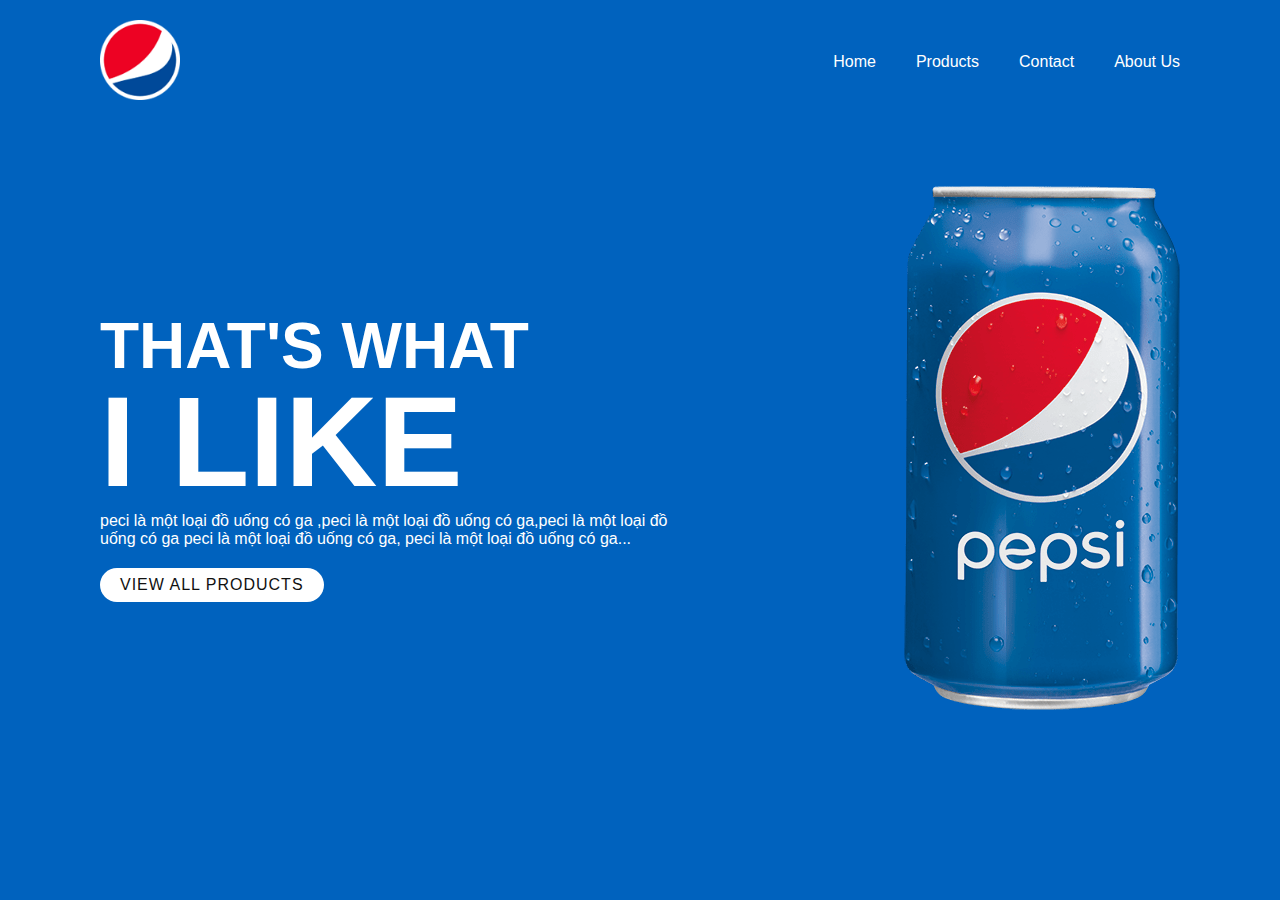
<file: index.html>
<!DOCTYPE html>
<html lang="en">

<head>
    <meta charset="UTF-8">
    <meta http-equiv="X-UA-Compatible" content="IE=edge">
    <meta name="viewport" content="width=device-width, initial-scale=1.0">
    <link rel="stylesheet" href="./style.css">
    <title>Document</title>
</head>

<body>
    <section class="sec">
        <header>
            <a href="#"><img src="./img/logo.png" alt="" class="logo"></a>
            <ul>
                <li><a href="#">Home</a></li>
                <li><a href="#">Products</a></li>
                <li><a href="#">Contact</a></li>
                <li><a href="#" id="Btn1">About Us</a></li>
            </ul>
        </header>
        <div class="content">
            <div class="textBox">
                <h2>That's what <br><span>I like</span></h2>
                <p>peci là một loại đồ uống có ga ,peci là một loại đồ uống có ga,peci là một loại đồ uống có ga
                    peci là một loại đồ uống có ga, peci là một loại đồ uống có ga...
                </p>
                <a href="#">View All products</a>
            </div>
            <div class="imgBox">
                <img src="./img/pepsi001.png" alt="">
            </div>
        </div>
    </section>
</body>
<script>
    let btn1 = document.getElementById("Btn1")
    Btn1.addEventListener("click", () => {
        window.location.href = "./webpage.html";
    })
</script>

</html>
</file>
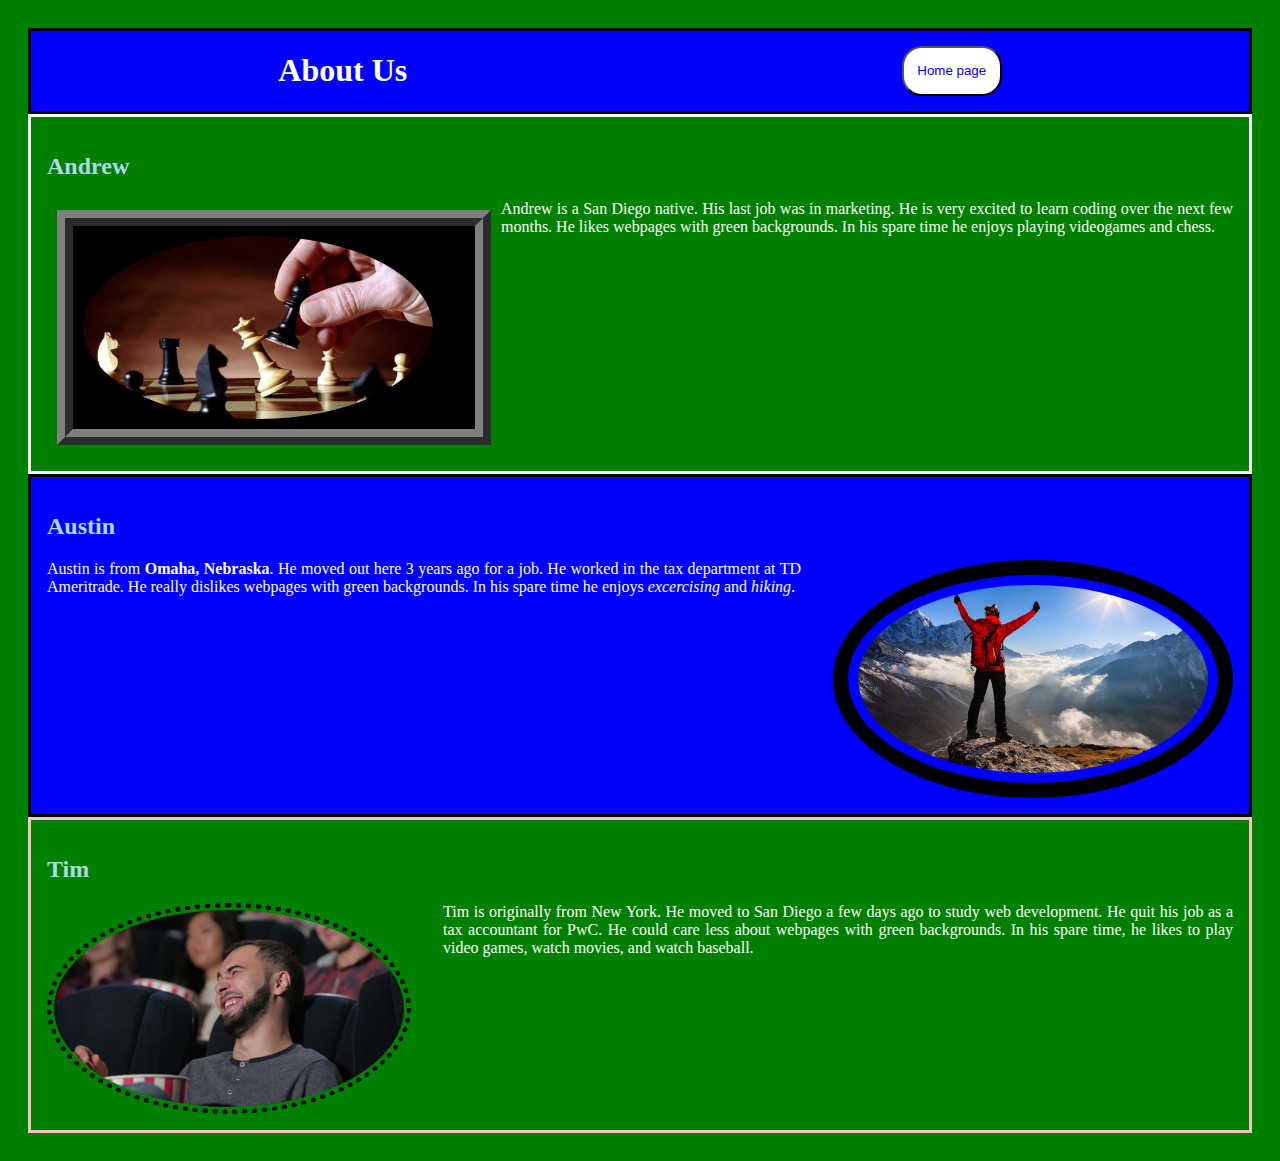
<file: webpage.html>
<!DOCTYPE html>
<html>

<head>
  <meta charset="utf-8">
  <title>Super Cool Webpage</title>
  <link href="webpage.css" rel="stylesheet" type="text/css" />
</head>

<body>
  <div class="all">
    <div class="header">
      <header id="aboutus">
        <h1>About Us</h1>
        <input type="button" value="Home page" id="Btn2">
      </header>

    </div>
    <main>
      <div class="Andrew1">
        <h2 id="Andrew">Andrew</h2>
        <div class="img1-border">
          <img id="chess" src="img/chess.jpg" alt="chess" width=350px />
        </div>
        <p class="Andrew_one">
          Andrew is a San Diego native. His last job was in marketing. He is very excited to learn coding over the next
          few months. He likes webpages with green backgrounds. In his spare time he enjoys playing videogames and
          chess.
        </p>
      </div>
      <div class="Austin1">
        <h2 id="Austin">Austin</h2>
        <img id="hiking" src="img/hiking.jpg" width=350px alt="Victorious Hiker" />
        <p class="Austin_one">
          Austin is from <strong>Omaha, Nebraska</strong>. He moved out here 3 years ago for a job. He worked in the tax
          department at TD Ameritrade. He really dislikes webpages with green backgrounds. In his spare time he enjoys
          <em>excercising</em> and <em>hiking</em>.
        </p>
      </div>
      <div class="Tim1">
        <h2 id="Tim">Tim</h2>
        <img id="movie" src="img/movie.jpg" width=350px alt="person watching movie" />
        <p class="Tim_one">
          Tim is originally from New York. He moved to San Diego a few days ago to study web development. He quit his
          job as a tax accountant for PwC. He could care less about webpages with green backgrounds. In his spare time,
          he likes to play video games, watch movies, and watch baseball.
        </p>
      </div>
    </main>

    <script>
      let btn2 = document.getElementById("Btn1")
      Btn2.addEventListener("click", () => {
        window.location.href = "./index.html";
      })
    </script>
  </div>

</html>
</file>
<file: style.css>
* {
    margin: 0;
    padding: 0;
    box-sizing: border-box;
    font-family: 'Lucida Sans', 'Lucida Sans Regular', 'Lucida Grande', 'Lucida Sans Unicode', Geneva, Verdana, sans-serif;
}

section {
    position: relative;
    width: 100%;
    min-height: 100vh;
    padding: 100px;
    display: flex;
    justify-content: space-between;
    align-items: center;
    background: #0062be;
    transition: 0.5s;
}

header {
    position: absolute;
    top: 0;
    left: 0;
    width: 100%;
    padding: 20px 100px;
    display: flex;
    justify-content: space-between;
    align-items: center;
}

header .logo {
    max-width: 80px;
    position: relative;
}

header ul {
    position: relative;
    display: flex;
}

header ul:hover {
    color: #111;
}

header ul li {
    list-style: none;
    /* margin-left: 40px; */
}

header ul li a {
    display: inline-block;
    color: #fff;
    margin-left: 40px;
    font-weight: 400;
    text-decoration: none;
}

.content {
    position: relative;
    width: 100%;
    display: flex;
    justify-content: space-between;
    align-items: center;
}

.content .textBox {
    position: relative;
    max-width: 600px;
}

.content .textBox h2 {
    color: #fff;
    font-size: 4em;
    line-height: 1.5em;
    font-weight: 900;
    text-transform: uppercase;
}

.content .textBox h2 span {
    font-size: 2em;
}

.content .textBox p {
    color: #fff;
}

.content .textBox a {
    display: inline-block;
    margin-top: 20px;
    padding: 8px 20px;
    background: #fff;
    color: #111;
    border-radius: 40px;
    font-weight: 500px;
    letter-spacing: 1px;
    text-decoration: none;
    text-transform: uppercase;
}
</file>
<file: webpage.css>
body {
  background: green;
  color: white;
  padding: 10px;
  font-family: georgia;
}

.all {
  margin: 10px;
}

h1 {
  text-align: center;
}

#aboutus {
  display: flex;
  justify-content: space-around;
  align-items: center;
}

#Btn2 {
  background-color: #fff;
  color: blue;
  width: 100px;
  height: 50px;
  border-radius: 20px;
}

.header {
  background: blue;
  overflow: hidden;
  border: solid;
  border-color: black;
}

nav {
  text-align: center;
  list-style-position: inside;
}

a:hover {
  color: orange;
  font-size: 2em;
}

a {
  color: beige;
}

h2 {
  color: lightblue;
}

.Andrew1 {
  border: solid;
  overflow: hidden;
  padding: 1em;
}

#chess {
  float: left;
  margin-right: 2em;
}

p {
  text-align: justify;
}

.Austin_one {}

#hiking {
  float: right;
  clear: both;
  border: 15px solid black;
  padding: 10px;
  margin-left: 2em;
}

.Austin1 {
  background: blue;
  clear: both;
  overflow: hidden;
  border: solid;
  border-color: black;
  padding: 1em;
}

.Tim1 {
  clear: both;
  border: solid;
  overflow: hidden;
  border-color: pink;
  padding: 1em;
}

#movie {
  float: left;
  border-style: dotted;
  border-width: thick;
  border-color: black;
  padding: 2px;
  margin-right: 2em;
}

img {
  padding: 10px;
  border-radius: 50%;
}

.img1-border {
  float: left;
  margin: 10px;
  background-color: black;
  border: solid;
  border-style: ridge;
  border-color: gray;
  border-width: 1em;
}

button {
  text-align: center;
  color: yellow;
  background-color: purple;
  /* position: ; */
}
</file>
